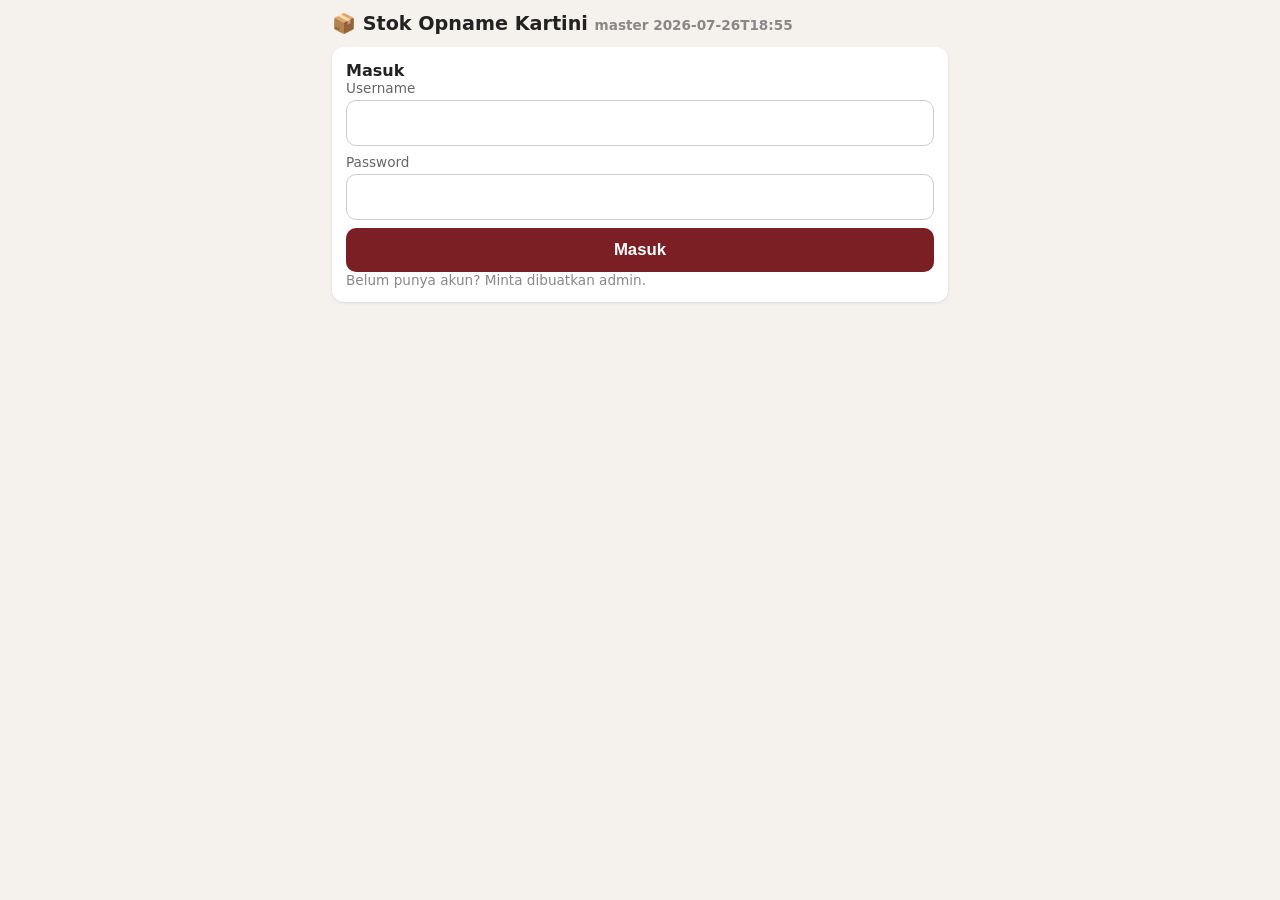
<file: index.html>
<!DOCTYPE html>
<html lang="id">
<head>
<meta charset="utf-8">
<meta name="viewport" content="width=device-width, initial-scale=1">
<title>SO Kartini</title>
<link rel="manifest" href="manifest.json">
<link rel="stylesheet" href="assets/css/app.css">
</head>
<body>
<h1>📦 Stok Opname Kartini <span id="masterVersion" class="muted"></span></h1>

<section id="loginView" class="card hidden">
  <strong>Masuk</strong>
  <div class="row"><div><label>Username</label><input id="loginUser" autocomplete="username" autocapitalize="none"></div></div>
  <div class="row"><div><label>Password</label><input id="loginPass" type="password" autocomplete="current-password"></div></div>
  <button id="loginBtn">Masuk</button>
  <p class="muted" id="loginError"></p>
  <p class="muted">Belum punya akun? Minta dibuatkan admin.</p>
</section>

<section id="setupView" class="card hidden">
  <div class="row">
    <span>Halo, <b id="whoami"></b></span>
    <button id="logoutBtn" class="secondary">Keluar</button>
  </div>
  <div class="row"><div><label>Rak yang dihitung</label><select id="rackSelect"></select></div></div>
  <button id="startBtn">Mulai Hitung</button>
</section>

<section id="countView" class="hidden">
  <div class="card">
    <div class="row">
      <span id="sessionInfo"></span>
      <span class="badge" id="itemCount">0 item</span>
      <button id="changeRackBtn" class="secondary">Ganti Rak</button>
    </div>
    <div class="row"><span id="syncStatus" class="muted"></span></div>
    <label>Cari produk</label>
    <input id="searchInput" placeholder="ketik nama produk..." autocomplete="off">
    <div id="searchResults"></div>
    <button id="manualBtn" class="secondary hidden">+ Catat manual (tidak ada di daftar)</button>
  </div>

  <div class="card hidden" id="entryCard">
    <strong id="entryProduct"></strong>
    <div id="variantInputs"></div>
    <div class="row"><div><label>Tanggal ED (opsional)</label><input type="date" id="entryEd"></div></div>
    <div class="total" id="entryTotal">0</div>
    <div class="row">
      <button id="entrySaveBtn">Simpan</button>
      <button id="entryCancelBtn" class="secondary">Batal</button>
    </div>
  </div>

  <div class="card">
    <strong>Hasil rak ini</strong>
    <div class="result" id="resultList"></div>
    <button id="uploadBtn">⬆️ Upload</button>
  </div>
</section>

<script src="assets/vendor/supabase.js"></script>
<script type="module" src="assets/js/employee.js"></script>
<script>if ("serviceWorker" in navigator) navigator.serviceWorker.register("sw.js");</script>
</body>
</html>
</file>
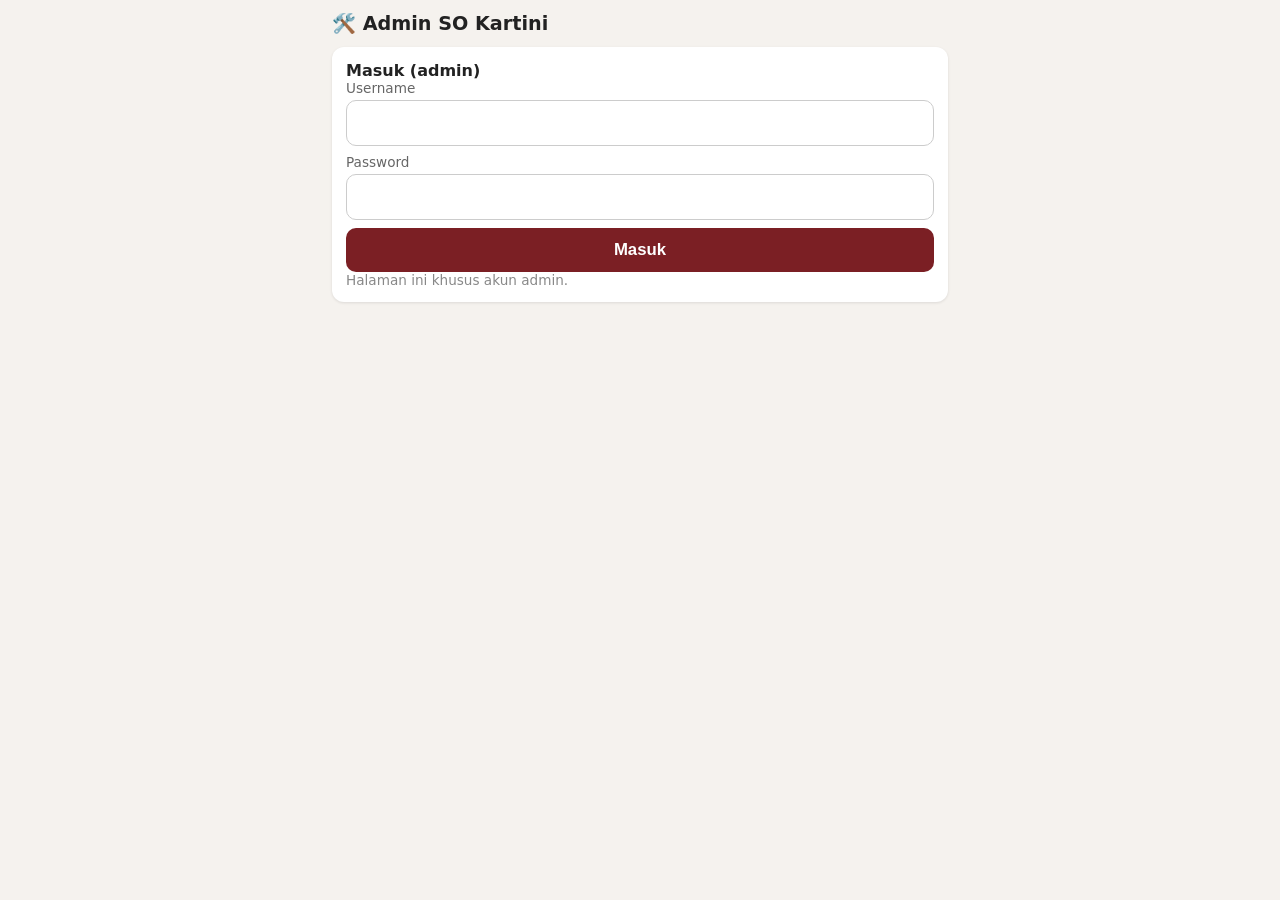
<file: admin.html>
<!DOCTYPE html>
<html lang="id">
<head>
<meta charset="utf-8">
<meta name="viewport" content="width=device-width, initial-scale=1">
<title>SO Kartini — Admin</title>
<link rel="stylesheet" href="assets/css/app.css">
</head>
<body>
<h1>🛠️ Admin SO Kartini</h1>

<section id="loginView" class="card hidden">
  <strong>Masuk (admin)</strong>
  <div class="row"><div><label>Username</label><input id="loginUser" autocomplete="username" autocapitalize="none"></div></div>
  <div class="row"><div><label>Password</label><input id="loginPass" type="password" autocomplete="current-password"></div></div>
  <button id="loginBtn">Masuk</button>
  <p class="muted" id="loginError"></p>
  <p class="muted">Halaman ini khusus akun admin.</p>
</section>

<section id="appView" class="hidden">
<div class="row">
  <button id="tabMasterBtn">Master</button>
  <button id="tabGabungBtn" class="secondary">Gabung</button>
  <button id="logoutBtn" class="secondary">Keluar</button>
</div>

<section id="masterTab">
  <div class="card">
    <strong>1. Olah file export Olsera (xlsx)</strong>
    <p class="muted">Butuh sheet "Bahan Resep (auto)". File TIDAK diupload ke mana-mana, diolah di browser ini.</p>
    <input type="file" id="xlsxInput" accept=".xlsx">
    <div id="masterSummary" class="muted"></div>
  </div>
  <div class="card">
    <strong>2. Daftar rak</strong> (pisahkan dengan koma)
    <input id="racksInput" placeholder="rack1, rack2, gudang, etalase">
    <strong>Daftar karyawan</strong> (nama tampilan, pisahkan dengan koma)
    <input id="employeesInput" placeholder="Ani, Budi, Kristian">
  </div>
  <div class="card">
    <strong>3. Tambah akun karyawan</strong>
    <div class="row">
      <div><label>Username (huruf kecil, tanpa spasi)</label><input id="newUser" autocapitalize="none"></div>
      <div><label>Password (min 6)</label><input id="newPass" type="text"></div>
    </div>
    <button id="createUserBtn">➕ Buat Akun</button>
    <p class="muted" id="createUserMsg"></p>
  </div>
  <div class="card">
    <button id="downloadMasterBtn">Download master.json</button>
    <p class="muted">Kirim file ini untuk di-deploy (ganti master.json di repo), supaya semua HP dapat daftar terbaru.</p>
  </div>
</section>

<section id="gabungTab" class="hidden">
  <div class="card">
    <strong>1. Ambil hasil dari database pusat</strong>
    <div class="row">
      <div><label>Tanggal SO</label><input type="date" id="dbDate"></div>
      <button id="fetchDbBtn">🔄 Muat dari Pusat</button>
    </div>
    <p class="muted">Atau fallback darurat — upload file export dari HP:</p>
    <input type="file" id="resultsInput" accept=".json" multiple>
    <div id="mergeReport"></div>
  </div>
  <div class="card">
    <strong>2. Jam SO</strong>
    <input type="time" id="soTime" value="20:00">
    <button id="downloadCsvBtn" disabled>Download CSV Olsera</button>
  </div>
</section>
</section>

<script src="assets/vendor/xlsx.full.min.js"></script>
<script src="assets/vendor/supabase.js"></script>
<script type="module" src="assets/js/admin.js"></script>
</body>
</html>
</file>
<file: assets/css/app.css>
* { box-sizing: border-box; margin: 0; }
body { font-family: system-ui, sans-serif; background: #f5f2ee; color: #222; padding: 12px; max-width: 640px; margin: 0 auto; }
h1 { font-size: 1.2rem; margin-bottom: 12px; }
.card { background: #fff; border-radius: 12px; padding: 14px; margin-bottom: 12px; box-shadow: 0 1px 3px rgba(0,0,0,.1); }
label { display: block; font-size: .85rem; color: #666; margin-bottom: 4px; }
select, input, button { font-size: 1.05rem; padding: 12px; border-radius: 10px; border: 1px solid #ccc; width: 100%; }
input[type="number"] { text-align: right; }
button { background: #7b1f24; color: #fff; border: none; font-weight: 600; cursor: pointer; }
button.secondary { background: #eee; color: #222; }
button.danger { background: #b3261e; }
.row { display: flex; gap: 8px; align-items: center; margin-bottom: 8px; }
.row > * { flex: 1; }
.variant-row { display: grid; grid-template-columns: 1fr 110px; gap: 8px; align-items: center; margin-bottom: 8px; }
.total { font-size: 1.6rem; font-weight: 700; text-align: center; padding: 10px; }
.list-item { display: flex; justify-content: space-between; padding: 10px 4px; border-bottom: 1px solid #eee; }
.result { max-height: 320px; overflow-y: auto; margin-bottom: 12px; }
.card > button + button { margin-top: 10px; }
.muted { color: #888; font-size: .85rem; }
.hidden { display: none !important; }
.badge { background: #7b1f24; color: #fff; border-radius: 999px; padding: 2px 10px; font-size: .8rem; }
#searchResults div { padding: 12px 6px; border-bottom: 1px solid #eee; }
</file>
